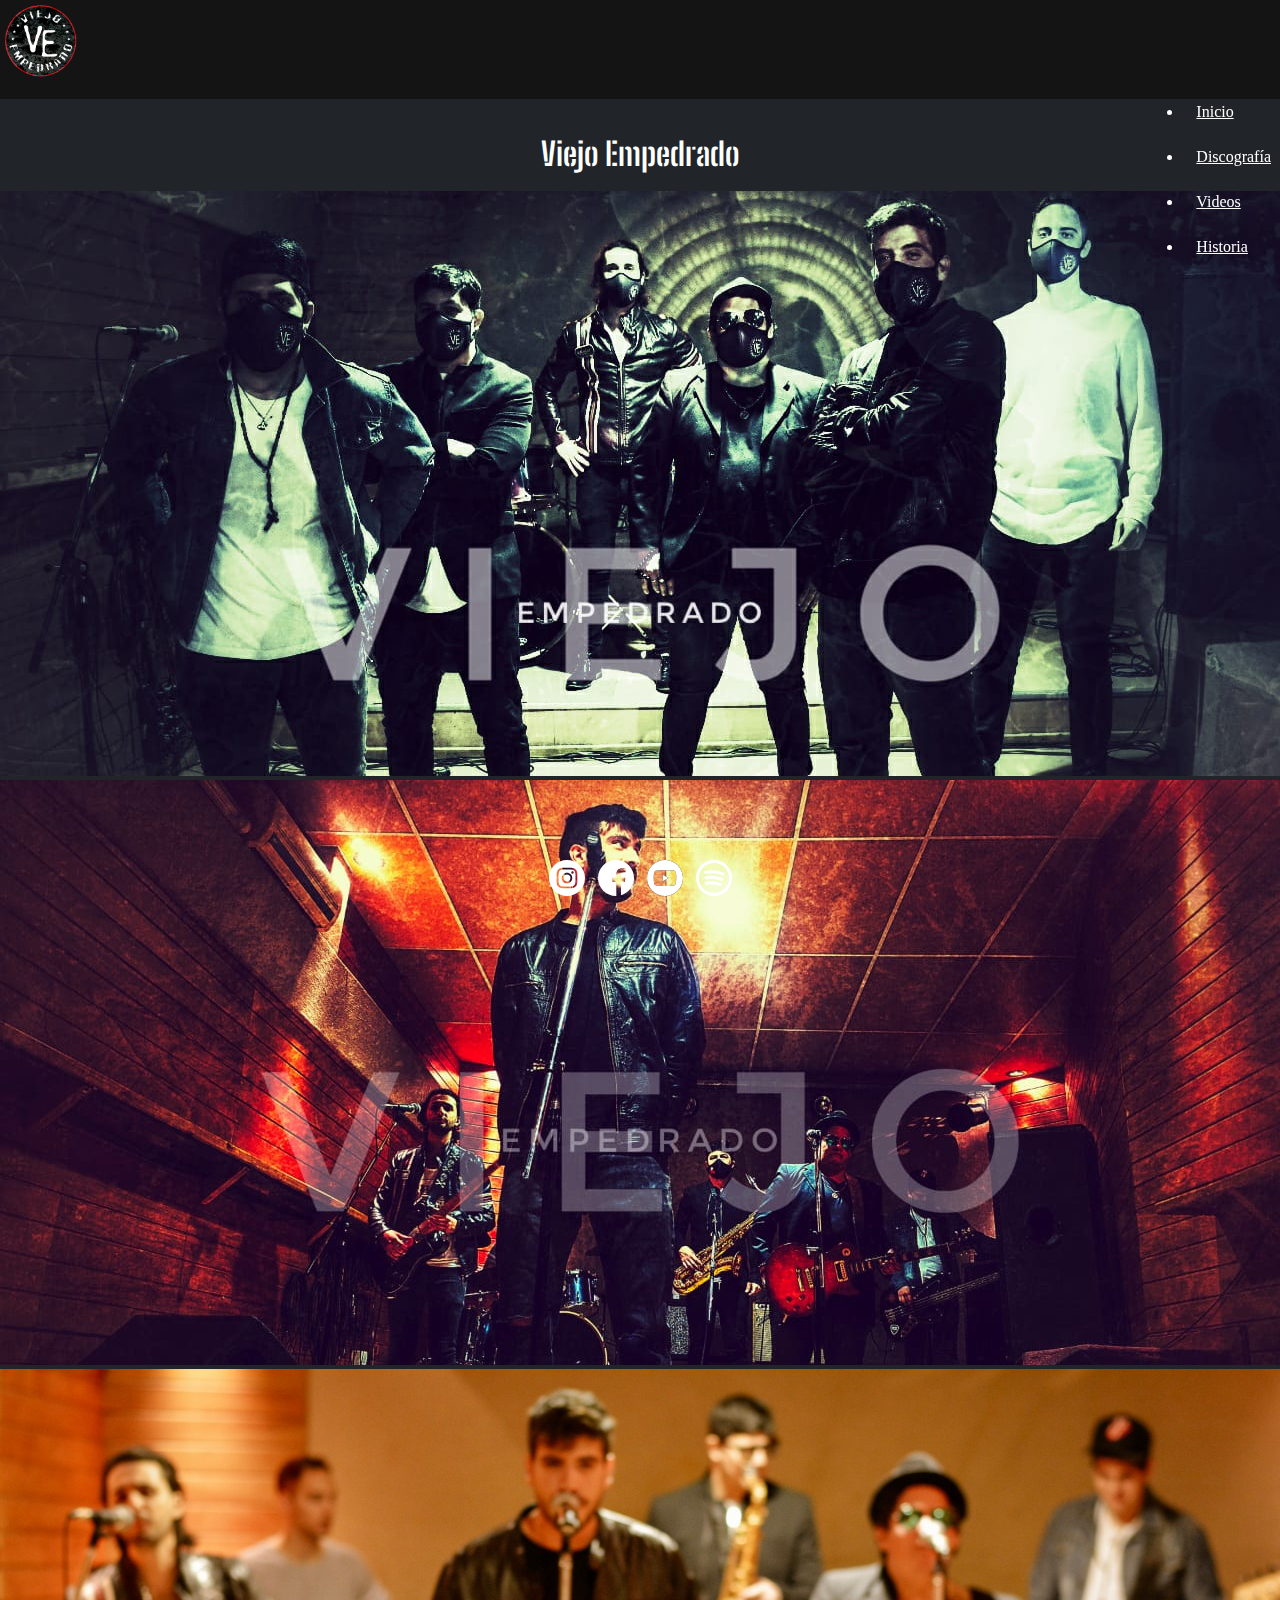
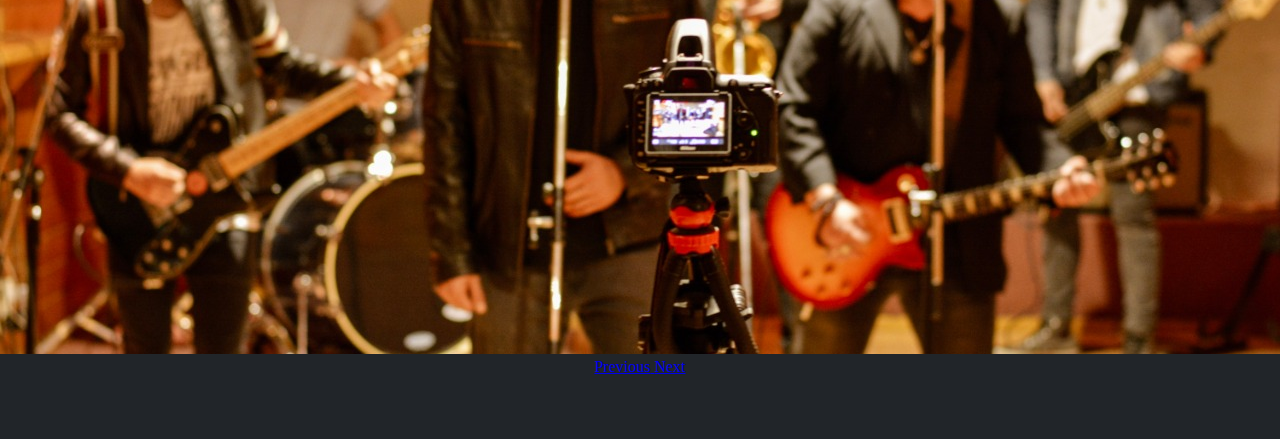
<file: Viejo Empedrado/index.html>
<!DOCTYPE html>
<html>
    <Head>
        <meta name="viewport" content="width=device-width,initial-scale=1">
        <meta name="theme-color" content="#000000">
        <link rel="icon" type="image/jpg" href="imagenes/Logo Viejo Empedrado.png">
        <title>Viejo Empedrado</title>
        <meta charset="utf-8">
        <link href="https://cdn.jsdelivr.net/npm/bootstrap@5.0.0-beta1/dist/css/bootstrap.min.css" rel="stylesheet" integrity="sha384-giJF6kkoqNQ00vy+HMDP7azOuL0xtbfIcaT9wjKHr8RbDVddVHyTfAAsrekwKmP1" crossorigin="anonymous">
        <link rel="preconnect" href="https://fonts.gstatic.com">
        <link href="https://fonts.googleapis.com/css2?family=Big+Shoulders+Stencil+Text:wght@800&display=swap" rel="stylesheet">
    </Head>
    <body class="bodyinicio">
        <header>
            <nav class="navbar fixed-top navbar-expand-lg ">
                <div class="container">
                    <a class="navbar-brand" href="index.html"><img src="imagenes/Logo Viejo Empedrado.png" alt="" ></a>
                    <button class="navbar-toggler navbar-dark" type="button" data-bs-toggle="collapse" data-bs-target="#navbarNav" aria-controls="navbarNav" aria-expanded="false" aria-label="Toggle navigation">
                        <span class="navbar-toggler-icon"></span>
                    </button>
                    <div class="collapse navbar-collapse  flex-row-reverse bd-highlight" id="navbarNav">
                        <ul class="navbar-nav">
                        <li class="nav-item">
                            <a class="nav-link active" aria-current="page" href="index.html">Inicio</a>
                        </li>
                        <li class="nav-item">
                            <a class="nav-link active" aria-current="page" href="discografia.html">Discografía</a>
                        </li>
                        <li class="nav-item">
                            <a class="nav-link active" aria-current="page" href="viedos.html">Videos</a>
                        </li>
                        <li class="nav-item">
                            <a class="nav-link active" aria-current="page" href="Historia.html">Historia</a>
                        </li>
                        </ul>
                    </div>
                </div>
            </nav>
        </header>
            <section class=" inicio">
                <h1>Viejo Empedrado</h1>
                <br>
                <div class="splash">
                <div id="carouselExampleControls" class="carousel slide" data-bs-ride="carousel">
                    <div class="carousel-inner">
                        <div class="carousel-item active">
                        <img src="imagenes/Viejo 1.jpg" width="560" height="360" class="d-block w-100 carrusel2" alt="...">
                        </div>
                        <div class="carousel-item">
                        <img src="imagenes/Viejo 2.jpeg" class="d-block w-100 carrusel2" alt="...">
                        </div>
                        <div class="carousel-item">
                        <img src="imagenes/Viejo 3.jpeg" class="d-block w-100 carrusel2" alt="...">
                        </div>
                    
                    <a class="carousel-control-prev" href="#carouselExampleControls" role="button" data-bs-slide="prev">
                        <span class="carousel-control-prev-icon" aria-hidden="true"></span>
                        <span class="visually-hidden">Previous</span>
                    </a>
                    <a class="carousel-control-next" href="#carouselExampleControls" role="button" data-bs-slide="next">
                        <span class="carousel-control-next-icon" aria-hidden="true"></span>
                        <span class="visually-hidden">Next</span>
                    </a>
                </div>
                </div>
                </div>
            </section>
            <script src="https://cdn.jsdelivr.net/npm/bootstrap@5.0.0-beta1/dist/js/bootstrap.bundle.min.js" integrity="sha384-ygbV9kiqUc6oa4msXn9868pTtWMgiQaeYH7/t7LECLbyPA2x65Kgf80OJFdroafW" crossorigin="anonymous"></script>
            <link rel="stylesheet" href="CSS/style.css">

    </body>
    <footer>
        <div class="container ">
            <a href="https://www.instagram.com/viejoempedrado/" target="_blank"><img src="imagenes/instagram white.svg" class="svg-inject" alt=""></a>
            <a href="https://www.facebook.com/viejo.empedrado" target="_blank"><img src="imagenes/facebook white.svg " alt=""></a>
            <a href="https://www.youtube.com/channel/UC3YHlH5zCnZcvsidkfu-pcQ" target="_blank"><img src="imagenes/youtube white.svg" alt=""></a>
            <a href="https://open.spotify.com/artist/67e5C5mwR0AVuJI2mHOOwo" target="_blank"><img src="imagenes/spotify white.svg" alt=""></a>
        </div>
    </footer>
    <div class="final">
    </div>
</html>
</file>
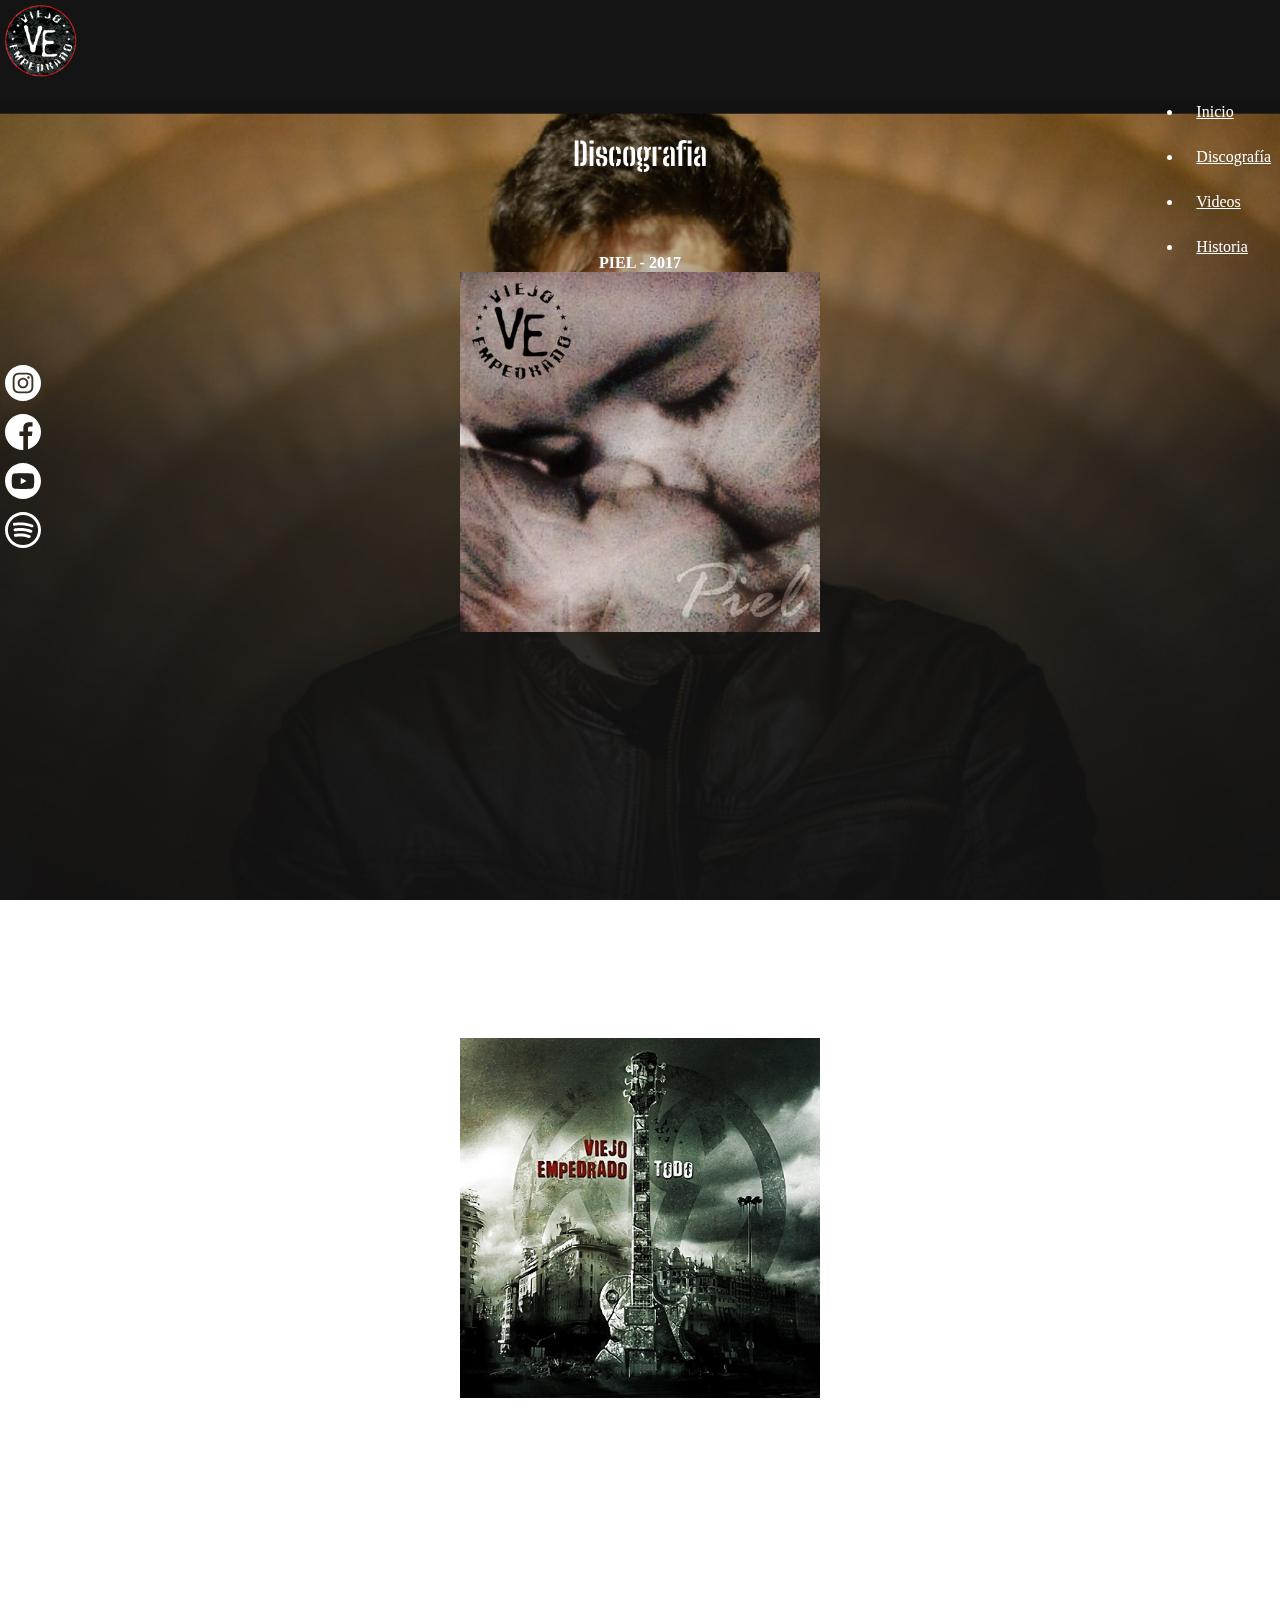
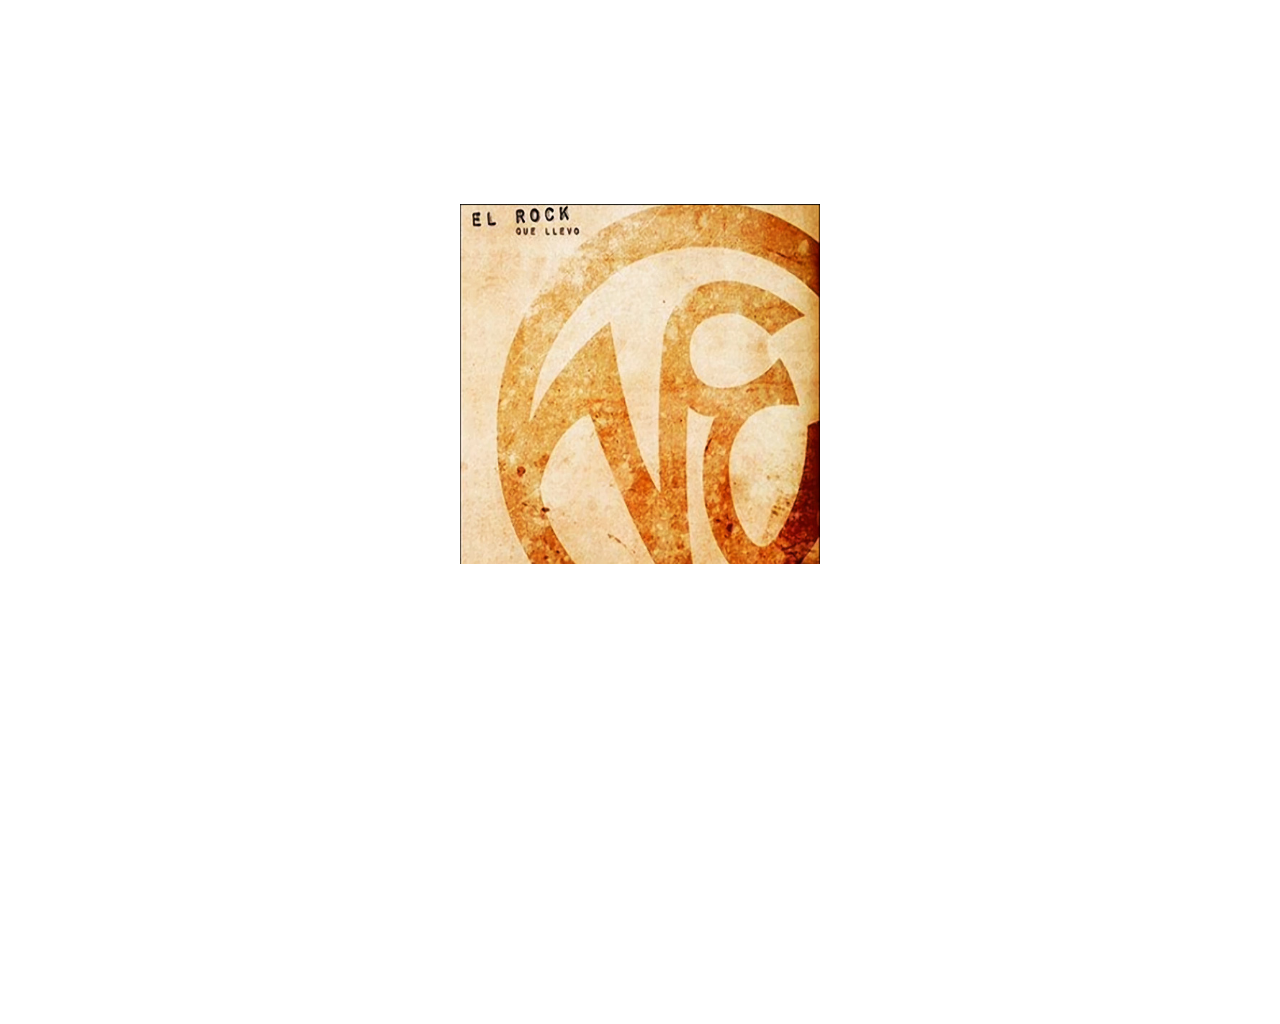
<file: Viejo Empedrado/discografia.html>
<!DOCTYPE html>
<html>
    <Head>
        <meta name="viewport" content="width=device-width,initial-scale=1">
        <meta name="theme-color" content="#000000">
        <link rel="icon" type="image/jpg" href="imagenes/Logo Viejo Empedrado.png">
        <title>Viejo Empedrado</title>
        <meta charset="utf-8">
        <link href="https://cdn.jsdelivr.net/npm/bootstrap@5.0.0-beta1/dist/css/bootstrap.min.css" rel="stylesheet" integrity="sha384-giJF6kkoqNQ00vy+HMDP7azOuL0xtbfIcaT9wjKHr8RbDVddVHyTfAAsrekwKmP1" crossorigin="anonymous">
        <link rel="stylesheet" href="CSS/style.css">
        <link href="https://fonts.googleapis.com/css2?family=Big+Shoulders+Stencil+Text:wght@800&display=swap" rel="stylesheet">
    </Head>
    <body class="">
        <header >
                <nav class="navbar fixed-top navbar-expand-lg ">
                    <div class="container">
                    <a class="navbar-brand" href="index.html"><img src="imagenes/Logo Viejo Empedrado.png" alt="" ></a>
                    <button class="navbar-toggler navbar-dark" type="button" data-bs-toggle="collapse" data-bs-target="#navbarNav" aria-controls="navbarNav" aria-expanded="false" aria-label="Toggle navigation">
                        <span class="navbar-toggler-icon"></span>
                    </button>
                    <div class="collapse navbar-collapse  flex-row-reverse bd-highlight" id="navbarNav">
                        <ul class="navbar-nav">
                            <li class="nav-item">
                                <a class="nav-link active" aria-current="page" href="index.html">Inicio</a>
                            </li>
                            <li class="nav-item">
                                <a class="nav-link active" aria-current="page" href="discografia.html">Discografía</a>
                            </li>
                            <li class="nav-item">
                                <a class="nav-link active" aria-current="page" href="viedos.html">Videos</a>
                            </li>
                            <li class="nav-item">
                                <a class="nav-link active" aria-current="page" href="Historia.html">Historia</a>
                            </li>
                        </ul>
                    </div>
                    </div>
                </nav>
        </header>
            <section class="discografia ">
                <div class="container">
                <h1>Discografia</h1> 
                <br><br>
            <div class="row centrado espacio">
                <div class="col centrado">
                    <h4>PIEL - 2017</h4>
                    <button class="navbar-toggler" type="button" data-bs-toggle="collapse" data-bs-target="#navbarToggleExternalContent1" aria-controls="navbarToggleExternalContent" aria-expanded="false" aria-label="Toggle navigation">
                    <img class="disco" align="right" src="imagenes/Piel.jpg" alt="">
                    </button>
                    <div class="collapse" id="navbarToggleExternalContent1">
                        <div class="p-4 ">
                        <iframe src="https://open.spotify.com/embed/album/6ItAnEYdj2ilm2tCJoRDmD" width="300" height="380" frameborder="0" allowtransparency="true" allow="encrypted-media"></iframe>
                        </div>
                    </div>
                </div>
                <div class="col centrado">
                    <h4>TODO - 2011</h4>
                    <button class="navbar-toggler" type="button" data-bs-toggle="collapse" data-bs-target="#navbarToggleExternalContent2" aria-controls="navbarToggleExternalContent" aria-expanded="false" aria-label="Toggle navigation">
                    <img class="disco" align="left" src="imagenes/Todo.jpg" alt="">
                    </button>
                    <div class="collapse " id="navbarToggleExternalContent2">
                        <div class="p-4 ">
                            <iframe src="https://open.spotify.com/embed/album/09BJerYgMhjhfRUvUNThnI" width="300" height="380" frameborder="0" allowtransparency="true" allow="encrypted-media"></iframe>
                        </div>
                    </div>
                </div>
                <div class="col centrado">
                    <h4>EL ROCK QUE LLEVO - 2007</h4>
                    <button class="navbar-toggler" type="button" data-bs-toggle="collapse" data-bs-target="#navbarToggleExternalContent3" aria-controls="navbarToggleExternalContent" aria-expanded="false" aria-label="Toggle navigation">
                    <img class="disco" align="right" src="imagenes/El Rock Que llevo.jpg" alt="">
                    </button>
                    <div class="collapse " id="navbarToggleExternalContent3">
                        <div class="p-4 ">
                        <iframe src="https://open.spotify.com/embed/album/5QjRaN3678PvAcffkPZnXB" width="300" height="380" frameborder="0" allowtransparency="true" allow="encrypted-media"></iframe>
                        </div>
                    </div>
                </div>
            </div>
            </div>
            </section>
            <!--Scripts-->
            <script src="https://cdn.jsdelivr.net/npm/bootstrap@5.0.0-beta1/dist/js/bootstrap.bundle.min.js" integrity="sha384-ygbV9kiqUc6oa4msXn9868pTtWMgiQaeYH7/t7LECLbyPA2x65Kgf80OJFdroafW" crossorigin="anonymous"></script>


            <script src="//ajax.googleapis.com/ajax/libs/jquery/1.8.3/jquery.min.js"></script>
            <script src="js/jquery.backstretch.js"></script>
            <script>
            
			$.backstretch([
                "imagenes/Fondos/F1.jpg",
                "imagenes/Fondos/F2.jpg",
                "imagenes/Fondos/F3.jpg",
                "imagenes/Fondos/F4.jpg",
                "imagenes/Fondos/F5.jpg"
            ],{
                duration: 2000,
                fade: 750,
            });
        </script>

            <!--Scripts-->
    </body>
    <footer class="footer2" >
        <div class=" ">
            <a href="https://www.instagram.com/viejoempedrado/" target="_blank"><img src="imagenes/instagram white.svg" class="svg-inject" alt=""></a>
        </div>
        <div class=" ">
            <a href="https://www.facebook.com/viejo.empedrado" target="_blank"><img src="imagenes/facebook white.svg " alt=""></a>
        </div>
        <div class=" ">
            <a href="https://www.youtube.com/channel/UC3YHlH5zCnZcvsidkfu-pcQ" target="_blank"><img src="imagenes/youtube white.svg" alt=""></a>
        </div>
        <div class=" ">
            <a href="https://open.spotify.com/artist/67e5C5mwR0AVuJI2mHOOwo" target="_blank"><img src="imagenes/spotify white.svg" alt=""></a>
        </div>
    </footer>
</html>
</file>
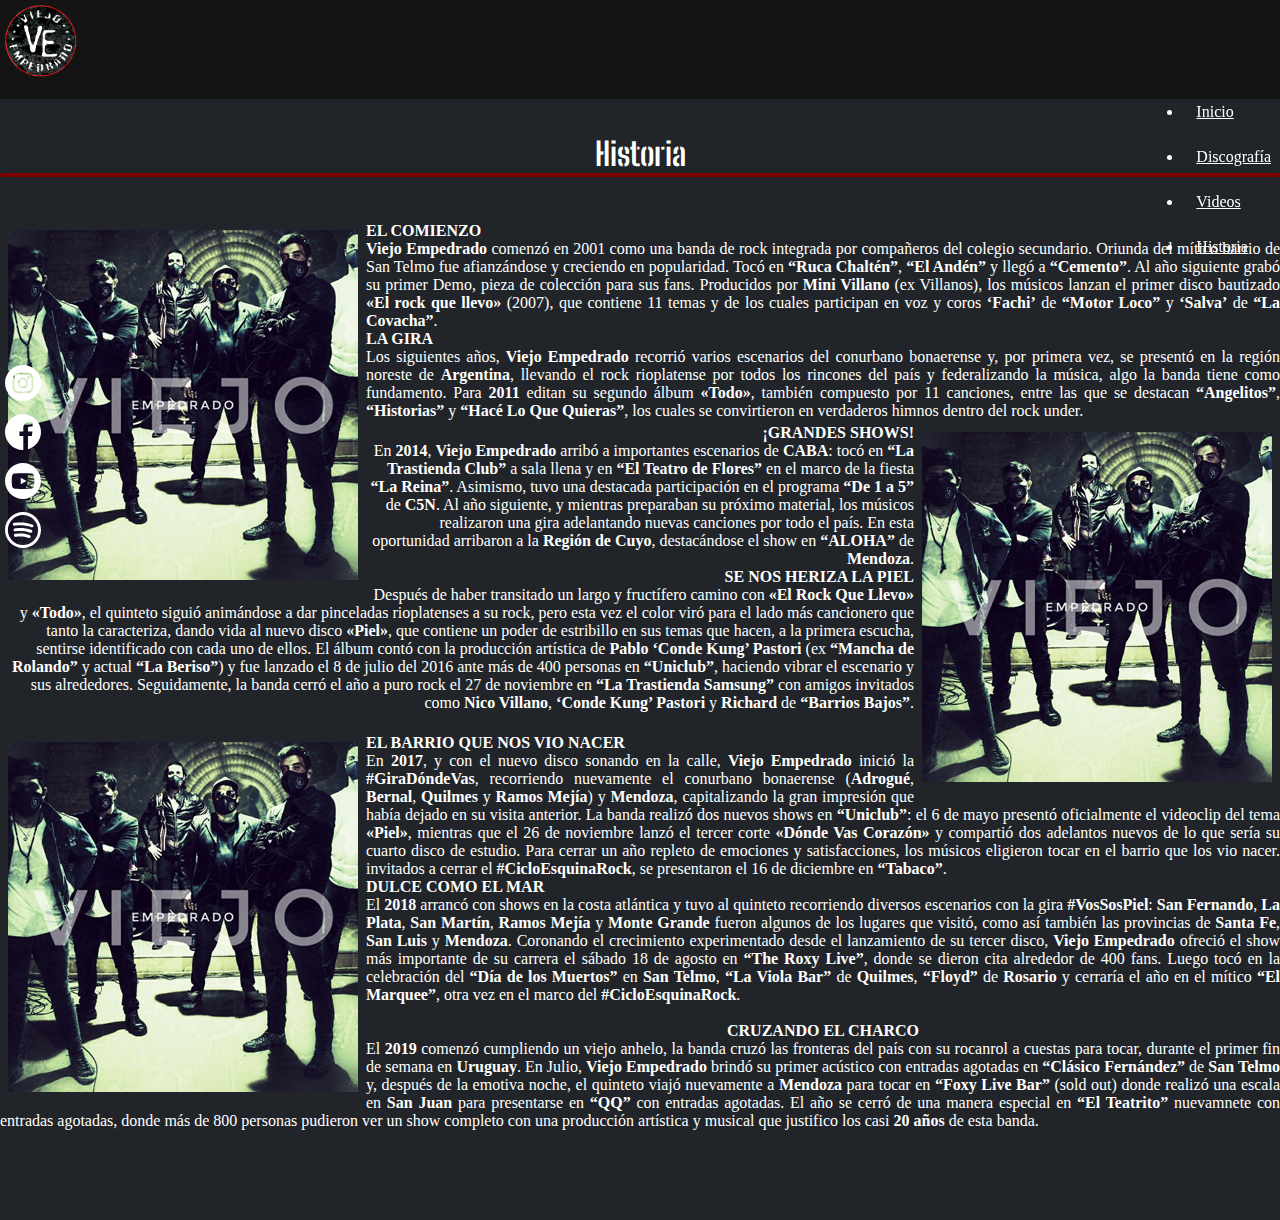
<file: Viejo Empedrado/Historia.html>
<!DOCTYPE html>
<html>
    <Head>
        <meta name="viewport" content="width=device-width,initial-scale=1">
        <meta name="theme-color" content="#000000">
        <link rel="icon" type="image/jpg" href="imagenes/Logo Viejo Empedrado.png">
        <title>Viejo Empedrado</title>
        <meta charset="utf-8">
        <link href="https://cdn.jsdelivr.net/npm/bootstrap@5.0.0-beta1/dist/css/bootstrap.min.css" rel="stylesheet" integrity="sha384-giJF6kkoqNQ00vy+HMDP7azOuL0xtbfIcaT9wjKHr8RbDVddVHyTfAAsrekwKmP1" crossorigin="anonymous">
        <script src="https://cdn.jsdelivr.net/npm/bootstrap@5.0.0-beta1/dist/js/bootstrap.bundle.min.js" integrity="sha384-ygbV9kiqUc6oa4msXn9868pTtWMgiQaeYH7/t7LECLbyPA2x65Kgf80OJFdroafW" crossorigin="anonymous"></script>
        <link rel="stylesheet" href="CSS/style.css">
        <link href="https://fonts.googleapis.com/css2?family=Big+Shoulders+Stencil+Text:wght@800&display=swap" rel="stylesheet">
    </Head>
    <body class="bodyinicio">
        <header >
            <nav class="navbar fixed-top navbar-expand-lg ">
                <div class="container">
                <a class="navbar-brand" href="index.html"><img src="imagenes/Logo Viejo Empedrado.png" alt="" ></a>
                <button class="navbar-toggler navbar-dark" type="button" data-bs-toggle="collapse" data-bs-target="#navbarNav" aria-controls="navbarNav" aria-expanded="false" aria-label="Toggle navigation">
                    <span class="navbar-toggler-icon"></span>
                </button>
                <div class="collapse navbar-collapse  flex-row-reverse bd-highlight" id="navbarNav">
                    <ul class="navbar-nav">
                        <li class="nav-item">
                            <a class="nav-link active" aria-current="page" href="index.html">Inicio</a>
                        </li>
                        <li class="nav-item">
                            <a class="nav-link active" aria-current="page" href="discografia.html">Discografía</a>
                        </li>
                        <li class="nav-item">
                            <a class="nav-link active" aria-current="page" href="viedos.html">Videos</a>
                        </li>
                        <li class="nav-item">
                            <a class="nav-link active" aria-current="page" href="Historia.html">Historia</a>
                        </li>
                    </ul>
                </div>
                </div>
            </nav>
        </header>
        <section class="historia">
            <div class="container">
            <h1>Historia</h1>
            <hr>
            <div class="row espacio">
                    <div>
                        <img style="float: left; margin: 8px; width=100%" src="imagenes/histo1.jpg" alt="">
                        <h4 style="margin-top: 4px;">EL COMIENZO</h4>
                        <p><b>Viejo Empedrado</b> comenzó en 2001 como una banda de rock integrada por compañeros del colegio secundario. Oriunda del mítico barrio de San Telmo fue afianzándose y creciendo en popularidad. Tocó en <b>“Ruca Chaltén”</b>, <b>“El Andén”</b> y llegó a <b>“Cemento”</b>. Al año siguiente grabó su primer Demo, pieza de colección para sus fans. Producidos por <b>Mini Villano</b> (ex Villanos), los músicos lanzan el primer disco bautizado <b>«El rock que llevo»</b> (2007), que contiene 11 temas y de los cuales participan en voz y coros <b>‘Fachi’</b> de <b>“Motor Loco”</b> y <b>‘Salva’</b> de <b>“La Covacha”</b>.</p>

                        <h4>LA GIRA</h4>
                        <p>Los siguientes años, <b>Viejo Empedrado</b> recorrió varios escenarios del conurbano bonaerense y, por primera vez, se presentó en la región noreste de <b>Argentina</b>, llevando el rock rioplatense por todos los rincones del país y federalizando la música, algo la banda tiene como fundamento. Para <b>2011</b> editan su segundo álbum <b>«Todo»</b>, también compuesto por 11 canciones, entre las que se destacan <b>“Angelitos”</b>, <b>“Historias”</b> y <b>“Hacé Lo Que Quieras”</b>, los cuales se convirtieron en verdaderos himnos dentro del rock under.</p>
                    </div>

                    <div>
                        <img style="float: right; margin: 8px;" src="imagenes/histo1.jpg" alt="">
                        <h4 style="text-align: right; margin-top: 4px;">¡GRANDES SHOWS!</h4>
                        <p style="text-align: right;">En <b>2014</b>, <b>Viejo Empedrado</b> arribó a importantes escenarios de <b>CABA</b>: tocó en <b>“La Trastienda Club”</b> a sala llena y en <b>“El Teatro de Flores”</b> en el marco de la fiesta <b>“La Reina”</b>. Asimismo, tuvo una destacada participación en el programa <b>“De 1 a 5”</b> de <b>C5N</b>. Al año siguiente, y mientras preparaban su próximo material, los músicos realizaron una gira adelantando nuevas canciones por todo el país. En esta oportunidad arribaron a la <b>Región de Cuyo</b>, destacándose el show en <b>“ALOHA”</b> de <b>Mendoza</b>.</p>

                        <h4 style="text-align: right;">SE NOS HERIZA LA PIEL</h4>
                        <p style="text-align: right;">Después de haber transitado un largo y fructífero camino con <b>«El Rock Que Llevo»</b> y <b>«Todo»</b>, el quinteto siguió animándose a dar pinceladas rioplatenses a su rock, pero esta vez el color viró para el lado más cancionero que tanto la caracteriza, dando vida al nuevo disco <b>«Piel»</b>, que contiene un poder de estribillo en sus temas que hacen, a la primera escucha, sentirse identificado con cada uno de ellos. El álbum contó con la producción artística de <b>Pablo ‘Conde Kung’ Pastori</b> (ex <b>“Mancha de Rolando”</b> y actual <b>“La Beriso”</b>) y fue lanzado el 8 de julio del 2016 ante más de 400 personas en <b>“Uniclub”</b>, haciendo vibrar el escenario y sus alrededores. Seguidamente, la banda cerró el año a puro rock el 27 de noviembre en <b>“La Trastienda Samsung”</b> con amigos invitados como <b>Nico Villano</b>, <b>‘Conde Kung’ Pastori</b> y <b>Richard</b> de <b>“Barrios Bajos”</b>.</p><br>
                    </div>

                    <div>
                        <img style="float: left; margin: 8px;" src="imagenes/histo1.jpg" alt="">
                        <h4 style="margin-top: 4px;">EL BARRIO QUE NOS VIO NACER</h4>
                        <p>En <b>2017</b>, y con el nuevo disco sonando en la calle, <b>Viejo Empedrado</b> inició la <b>#GiraDóndeVas</b>, recorriendo nuevamente el conurbano bonaerense (<b>Adrogué</b>, <b>Bernal</b>, <b>Quilmes</b> y <b>Ramos Mejía</b>) y <b>Mendoza</b>, capitalizando la gran impresión que había dejado en su visita anterior. La banda realizó dos nuevos shows en <b>“Uniclub”</b>: el 6 de mayo presentó oficialmente el videoclip del tema <b>«Piel»</b>, mientras que el 26 de noviembre lanzó el tercer corte <b>«Dónde Vas Corazón»</b> y compartió dos adelantos nuevos de lo que sería su cuarto disco de estudio. Para cerrar un año repleto de emociones y satisfacciones, los músicos eligieron tocar en el barrio que los vio nacer. invitados a cerrar el <b>#CicloEsquinaRock</b>, se presentaron el 16 de diciembre en <b>“Tabaco”</b>.</p>

                        <h4>DULCE COMO EL MAR</h4>
                        <p>El <b>2018</b> arrancó con shows en la costa atlántica y tuvo al quinteto recorriendo diversos escenarios con la gira <b>#VosSosPiel</b>: <b>San Fernando</b>, <b>La Plata</b>, <b>San Martín</b>, <b>Ramos Mejía</b> y <b>Monte Grande</b> fueron algunos de los lugares que visitó, como así también las provincias de <b>Santa Fe</b>, <b>San Luis</b> y <b>Mendoza</b>. Coronando el crecimiento experimentado desde el lanzamiento de su tercer disco, <b>Viejo Empedrado</b> ofreció el show más importante de su carrera el sábado 18 de agosto en <b>“The Roxy Live”</b>, donde se dieron cita alrededor de 400 fans. Luego tocó en la celebración del <b>“Día de los Muertos”</b> en <b>San Telmo</b>, <b>“La Viola Bar”</b> de <b>Quilmes</b>, <b>“Floyd”</b> de <b>Rosario</b> y cerraría el año en el mítico <b>“El Marquee”</b>, otra vez en el marco del <b>#CicloEsquinaRock</b>.</p><br>
                    </div>

                    <div>
                        <h4 style="text-align: center;">CRUZANDO EL CHARCO</h4>
                        <p>El <b>2019</b> comenzó cumpliendo un viejo anhelo, la banda cruzó las fronteras del país con su rocanrol a cuestas para tocar, durante el primer fin de semana en <b>Uruguay</b>. En Julio, <b>Viejo Empedrado</b> brindó su primer acústico con entradas agotadas en <b>“Clásico Fernández”</b> de <b>San Telmo</b> y, después de la emotiva noche, el quinteto viajó nuevamente a <b>Mendoza</b> para tocar en <b>“Foxy Live Bar”</b> (sold out) donde realizó una escala en <b>San Juan</b> para presentarse en <b>“QQ”</b> con entradas agotadas. El año se cerró de una manera especial en <b>“El Teatrito”</b> nuevamnete con entradas agotadas, donde más de 800 personas pudieron ver un show completo con una producción artística y musical que justifico los casi <b>20 años</b> de esta banda.</p><br>
                    </div>
                </div>
            </div>
            </div>
        </section>
        <footer class="footer2">
            <div><a href="https://www.instagram.com/viejoempedrado/" target="_blank"><img src="imagenes/instagram white.svg" class="svg-inject" alt=""></a></div>
            <div><a href="https://www.facebook.com/viejo.empedrado" target="_blank"><img src="imagenes/facebook white.svg " alt=""></a></div>
            <div><a href="https://www.youtube.com/channel/UC3YHlH5zCnZcvsidkfu-pcQ" target="_blank"><img src="imagenes/youtube white.svg" alt=""></a></div>
            <div><a href="https://open.spotify.com/artist/67e5C5mwR0AVuJI2mHOOwo" target="_blank"><img src="imagenes/spotify white.svg" alt=""></a></div>
        </footer>

        <!--Scripts-->
        <script src="https://cdn.jsdelivr.net/npm/bootstrap@5.0.0-beta1/dist/js/bootstrap.bundle.min.js" integrity="sha384-ygbV9kiqUc6oa4msXn9868pTtWMgiQaeYH7/t7LECLbyPA2x65Kgf80OJFdroafW" crossorigin="anonymous"></script>
        <script src="//ajax.googleapis.com/ajax/libs/jquery/1.8.3/jquery.min.js"></script>
        <script src="js/jquery.backstretch.js"></script>

        <!--<script>
			$.backstretch([
                "imagenes/Fondos/F1.jpg",
                "imagenes/Fondos/F2.jpg",
                "imagenes/Fondos/F3.jpg",
                "imagenes/Fondos/F4.jpg",
                "imagenes/Fondos/F5.jpg"
        ],{
        duration: 2000,
        fade: 750,
        });
        </script>-->
        <!--Scripts-->

    </body>
</html>
</file>
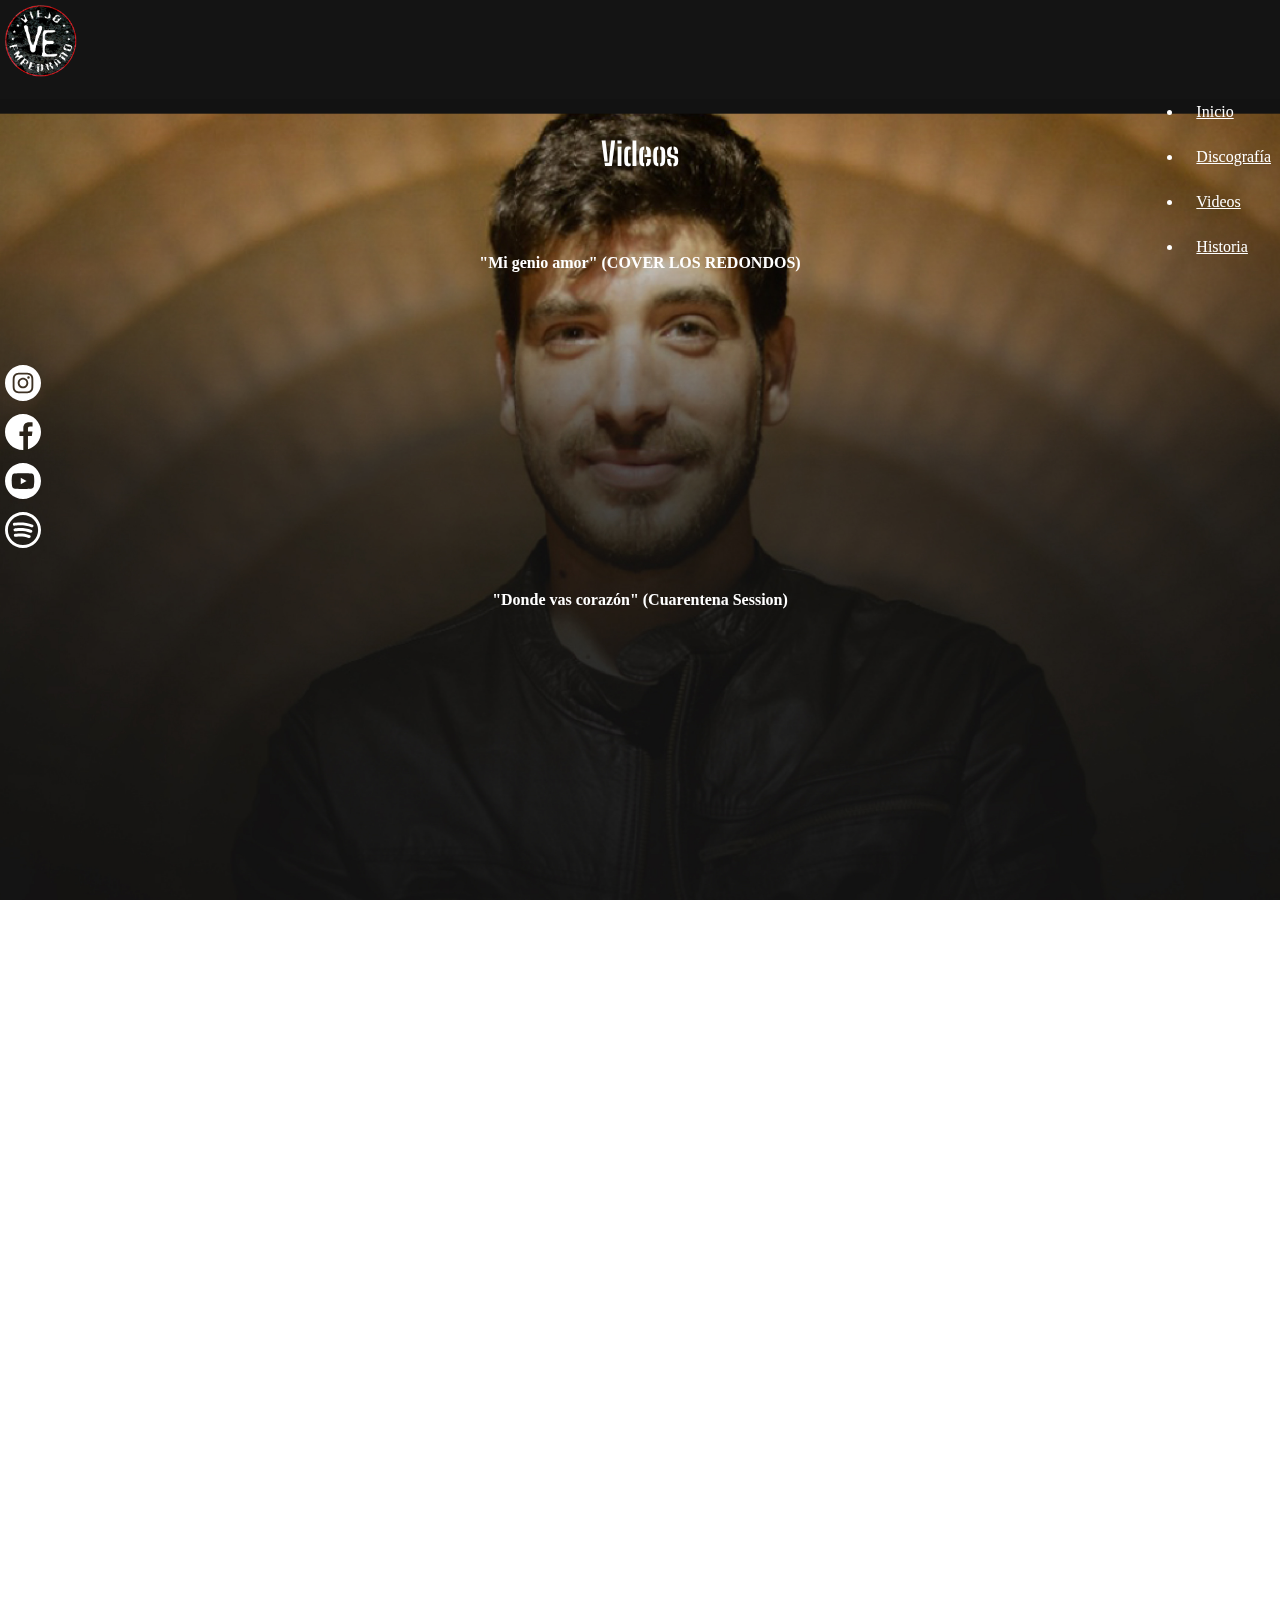
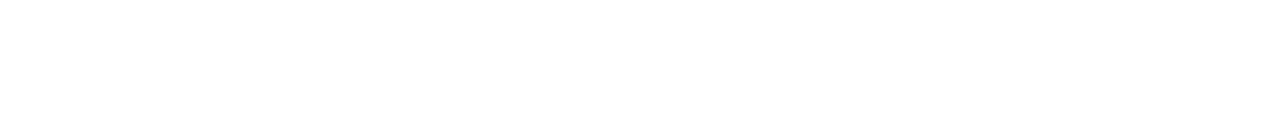
<file: Viejo Empedrado/viedos.html>
<!DOCTYPE html>
<html>
    <Head>
        <meta name="viewport" content="width=device-width,initial-scale=1">
        <meta name="theme-color" content="#000000">
        <link rel="icon" type="image/jpg" href="imagenes/Logo Viejo Empedrado.png">
        <title>Viejo Empedrado</title>
        <meta charset="utf-8">
        <link href="https://cdn.jsdelivr.net/npm/bootstrap@5.0.0-beta1/dist/css/bootstrap.min.css" rel="stylesheet" integrity="sha384-giJF6kkoqNQ00vy+HMDP7azOuL0xtbfIcaT9wjKHr8RbDVddVHyTfAAsrekwKmP1" crossorigin="anonymous">
        <script src="https://cdn.jsdelivr.net/npm/bootstrap@5.0.0-beta1/dist/js/bootstrap.bundle.min.js" integrity="sha384-ygbV9kiqUc6oa4msXn9868pTtWMgiQaeYH7/t7LECLbyPA2x65Kgf80OJFdroafW" crossorigin="anonymous"></script>
        <link rel="stylesheet" href="CSS/style.css">
        <link href="https://fonts.googleapis.com/css2?family=Big+Shoulders+Stencil+Text:wght@800&display=swap" rel="stylesheet">
    </Head>
    <body>
        <header >
            <nav class="navbar fixed-top navbar-expand-lg">
                <div class="container">
                <a class="navbar-brand" href="index.html"><img src="imagenes/Logo Viejo Empedrado.png" alt="" ></a>
                <button class="navbar-toggler navbar-dark" type="button" data-bs-toggle="collapse" data-bs-target="#navbarNav" aria-controls="navbarNav" aria-expanded="false" aria-label="Toggle navigation">
                    <span class="navbar-toggler-icon"></span>
                </button>
                <div class="collapse navbar-collapse  flex-row-reverse bd-highlight" id="navbarNav">
                    <ul class="navbar-nav">
                        <li class="nav-item">
                            <a class="nav-link active" aria-current="page" href="index.html">Inicio</a>
                        </li>
                        <li class="nav-item">
                            <a class="nav-link active" aria-current="page" href="discografia.html">Discografía</a>
                        </li>
                        <li class="nav-item">
                            <a class="nav-link active" aria-current="page" href="viedos.html">Videos</a>
                        </li>
                        <li class="nav-item">
                            <a class="nav-link active" aria-current="page" href="Historia.html">Historia</a>
                        </li>
                    </ul>
                </div>
                </div>
            </nav>
        </header>
        <section class="videos">
            <div class="container">
            <h1>Videos</h1>
            <br><br>
                <div class="row centrado espacio">
                    <div class="col-lg-6">
                        <h4>"Mi genio amor" (COVER LOS REDONDOS)</h4>
                        <iframe width="560" height="315"   src="https://www.youtube.com/embed/_EGLZukOANE" frameborder="0" allow="accelerometer; autoplay; clipboard-write; encrypted-media; gyroscope; picture-in-picture" allowfullscreen></iframe>
                    </div>
                    <div class="col-lg-6">
                        <h4>"Donde vas corazón" (Cuarentena Session)</h4>
                        <iframe width="560" height="315" src="https://www.youtube.com/embed/dMf2F7hoW9w" frameborder="0" allow="accelerometer; autoplay; clipboard-write; encrypted-media; gyroscope; picture-in-picture" allowfullscreen></iframe>                
                    </div>
                </div>
                <div class="row centrado espacio">
                    <div class="col-lg-6">
                        <h4>"Malena" (Cuarentena Session)</h4>
                        <iframe width="560" height="315" src="https://www.youtube.com/embed/ohhCrO55R6g" frameborder="0" allow="accelerometer; autoplay; clipboard-write; encrypted-media; gyroscope; picture-in-picture" allowfullscreen></iframe>
                        </div>
                    <div class="col-lg-6">
                        <h4>Piel - Viejo Empedrado 2020</h4>
                        <iframe width="560" height="315" src="https://www.youtube.com/embed/0cM1uuG1G5k" frameborder="0" allow="accelerometer; autoplay; clipboard-write; encrypted-media; gyroscope; picture-in-picture" allowfullscreen></iframe>
                    </div>
                </div>
            </div>
        </section>
                                <!--Scripts-->
                                <script src="https://cdn.jsdelivr.net/npm/bootstrap@5.0.0-beta1/dist/js/bootstrap.bundle.min.js" integrity="sha384-ygbV9kiqUc6oa4msXn9868pTtWMgiQaeYH7/t7LECLbyPA2x65Kgf80OJFdroafW" crossorigin="anonymous"></script>
                                <script src="//ajax.googleapis.com/ajax/libs/jquery/1.8.3/jquery.min.js"></script>
                                <script src="js/jquery.backstretch.js"></script>
                                <script>
			$.backstretch([
                "imagenes/Fondos/F1.jpg",
                "imagenes/Fondos/F2.jpg",
                "imagenes/Fondos/F3.jpg",
                "imagenes/Fondos/F4.jpg",
                "imagenes/Fondos/F5.jpg"
                                ],{
                                    duration: 2000,
                                    fade: 750,
                                });
                            </script>
                    
                                <!--Scripts-->
    </body>
    <footer class="footer2" >
        <div class=" ">
            <a href="https://www.instagram.com/viejoempedrado/" target="_blank"><img src="imagenes/instagram white.svg" class="svg-inject" alt=""></a>
        </div>
        <div class=" ">
            <a href="https://www.facebook.com/viejo.empedrado" target="_blank"><img src="imagenes/facebook white.svg " alt=""></a>
        </div>
        <div class=" ">
            <a href="https://www.youtube.com/channel/UC3YHlH5zCnZcvsidkfu-pcQ" target="_blank"><img src="imagenes/youtube white.svg" alt=""></a>
        </div>
        <div class=" ">
            <a href="https://open.spotify.com/artist/67e5C5mwR0AVuJI2mHOOwo" target="_blank"><img src="imagenes/spotify white.svg" alt=""></a>
        </div>
    </footer>

</html>
</file>
<file: Viejo Empedrado/CSS/style.css>
/* 
Palette Color
Primary
Principal: #616161
Light: #8e8e8e
Dark: #373737

Secondary 
Principal: #b71c1c
Light: #f05545
Dark: #7f0000

Text #ffffff
*/
*{
    margin: 0;
    padding: 0;
    border: 0;
}
h1{
    font-family: 'Big Shoulders Stencil Text', cursive;
    text-align: center;
}
body{
    height: 100vh;
    width: 100%;
    margin: auto;
    color: #ffffff;
}
header{
    height: 10vh;
}
nav{
    top: 0;
    position : fixed;
    z-index: 9999;
    background-color: rgb(20, 20, 20);
    color: #ffffff;
    width: 100%;
    padding: 0.5vh;
    height: 10vh;
}
nav  img{
    height: 8vh;
}
nav ul {
    float: right;
    margin-top: 1vh;
}
.navbar-expand-lg .navbar-nav .dropdown-menu {
    flex-direction: row-reverse !important;
    display: inline-block !important;
}
nav ul li{
    padding: 1.5vh;
}
ul li a{
    height: 1vh;
    color: #ffffff;
}
#navbarNav ul li a:hover{
    color: #f05545;
}

section{
    padding-top: 2vh;
    padding-bottom: 3vh;
    width: 100%;
    margin-top: 3vh;
    margin-bottom: 5vh;
}
footer{
    height: 5vh;
    width: 100%;
    text-align: center;
    position: fixed;
    bottom: 0;
}
footer a img{
    width: 4vh;
    margin: 0.5vh;
    margin-left: 0.5vh;
    margin-right: 0.5vh;
}
footer a :hover{
    width: 5vh;
    margin: 0vh;
    transition: 0.2s;
}
.footer2{
    
    height: 20vh;
    width: 100%;
    text-align: left;
    position: fixed;
    vertical-align: auto;
    bottom: 40vh;
}
.centrado{
    align-content: center;
    text-align: center;
}
.espacio{
    margin-top: 5vh;
    margin-bottom: 5vh;
}
.inicio{
background-color: #212529;
border-radius: 0;
margin-bottom: 0;
}
.bodyinicio{
    z-index: 9999;
    background-color: #212529;
    background-image: none;
}

.historia{
    text-align: justify;
}
.disco{
    width: 40vh;
    margin: 0vh;
}
hr{
    color: #7f0000;
    opacity: 1;
    border-radius: 10vh;
    border: 0.3vh;
    border-style: solid;
}
.carousel-inner img{
    object-fit: cover ;
    object-position: top;
    height: 65vh;
    margin-bottom: 0;
    width: 100%;
}
.carousel-inner{
    margin: 0;
}
.splash{

    padding-bottom: 3vh;
    text-align: center;
    align-content: center;
    
}
.final{
    height: 1vh;
}
.spotify{
    width: 50vh;
    height: 50vh;
    padding: 0;
    margin: 0vh;
    visibility: hidden;
}
.imagendisco:hover .spotify{
    visibility: visible;
}
.navbar-toggler:focus{
    box-shadow: none !important;
}

.videos iframe{
    width: 90%;
}
</file>
